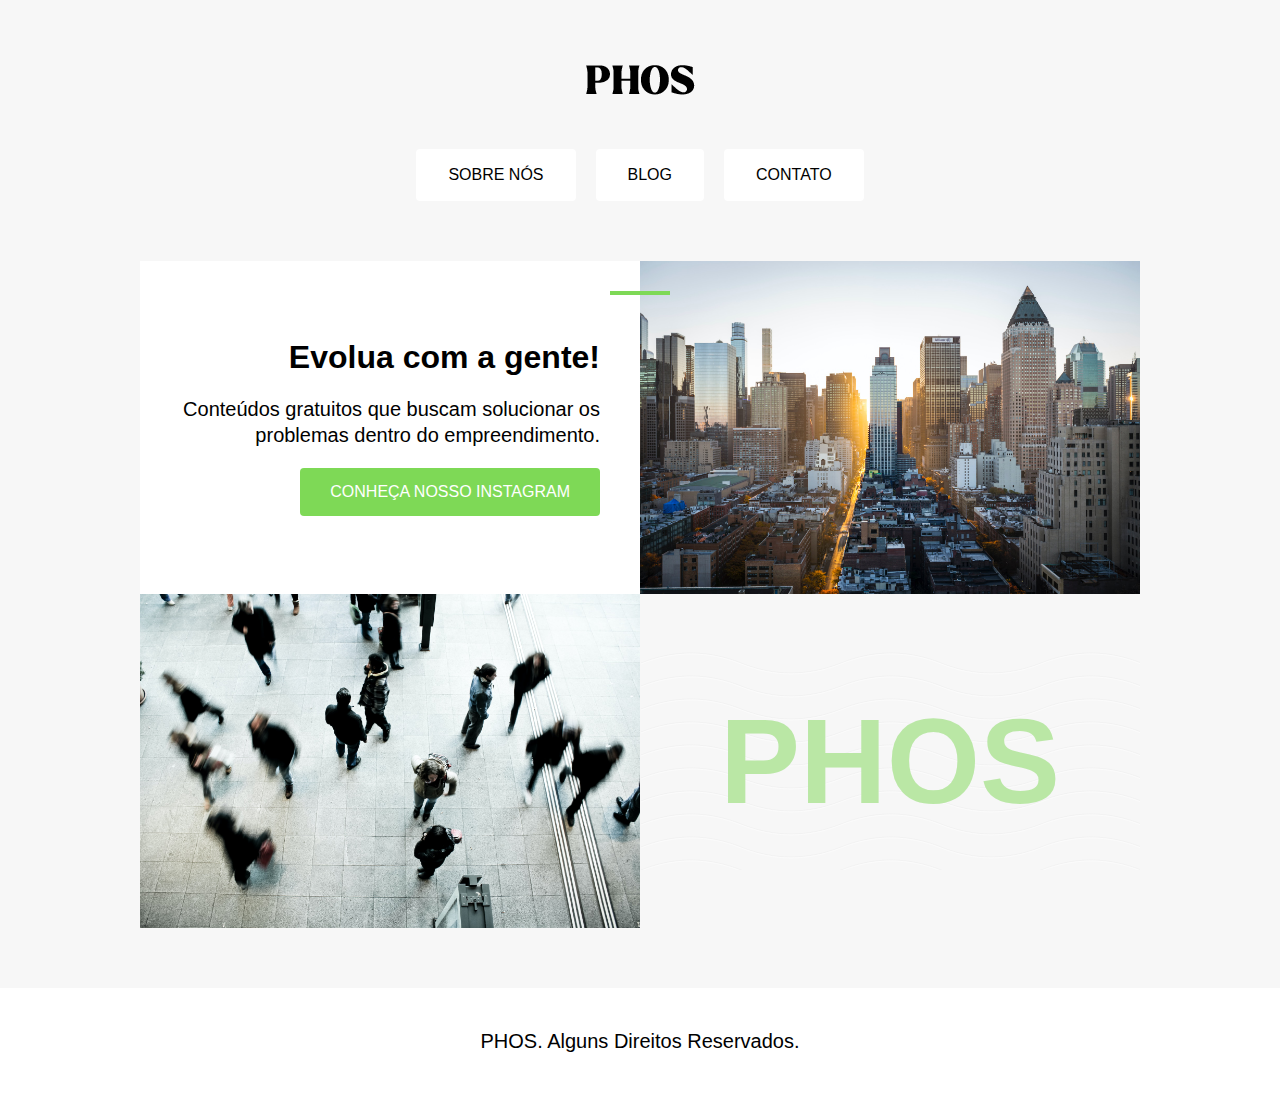
<file: index.html>
<!DOCTYPE html>
<html lang="en">

<head>
  <meta charset="UTF-8">
  <link rel="stylesheet" href="/style.css">
  <link href="style.css" rel="stylesheet" />
  <title>Phos Business</title>
  <link rel="shortcut icon" href="./Fotos/favicon.ico" type="image/x-icon">
  <meta name="viewport" content="width=device-width, initial-scale=1.0">

</head>

<body>

  <header class="header">
    <a href="index.html"><img src="./Fotos/marca.png" alt=""></a>

    <nav aria-label="primaria">
      <ul class="menu">
        <li><a href="./sobre.html">Sobre Nós</a></li>
        <li><a href="blog.html">Blog</a></li>
        <li><a href="contato.html">Contato</a></li>
      </ul>
    </nav>
  </header>

  <main class="quadro">
    <div class="evolua" aria-labelledby="label-evolua">
      <span class="detalhe"></span>
      <h1 id="label=evolua">Evolua com a gente!</h1>
      <p>Conteúdos gratuitos que buscam solucionar os problemas dentro do empreendimento.</p>
      <a class="botao" href="https://www.instagram.com/phosbusiness/" target="_blank" rel="noopener noreferrer">Conheça nosso Instagram</a>
    </div>

    <div class="image">
    <img src="./Fotos/town.jpg" alt="Imagem de prédios">
    </div>

    <div class="image">
    <img src="./Fotos/people.jpg" alt="Prédios">
    </div>

    <h2 class="subtitulo">PHOS</h2>

  </main>
  <footer class="rodape">
    <p>PHOS. Alguns Direitos Reservados.</p>
  </footer>
</body>

</html>
</file>
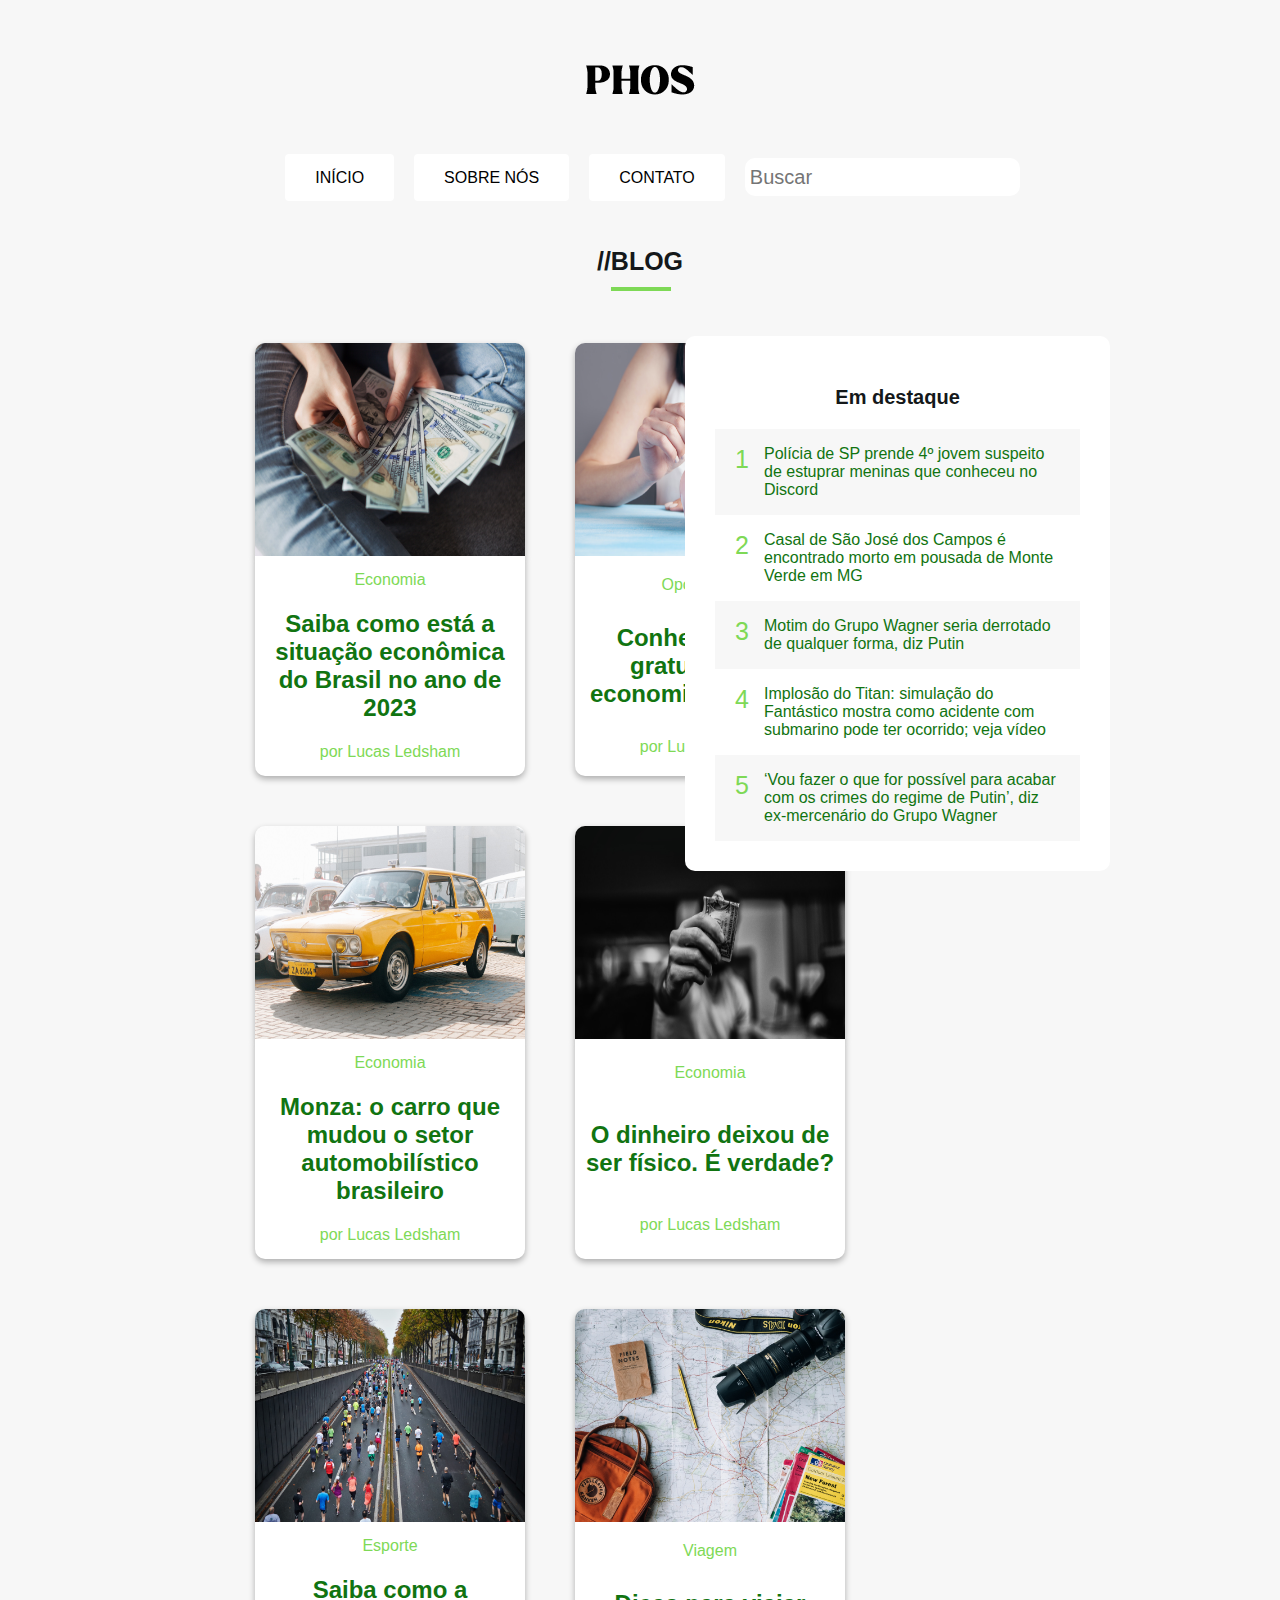
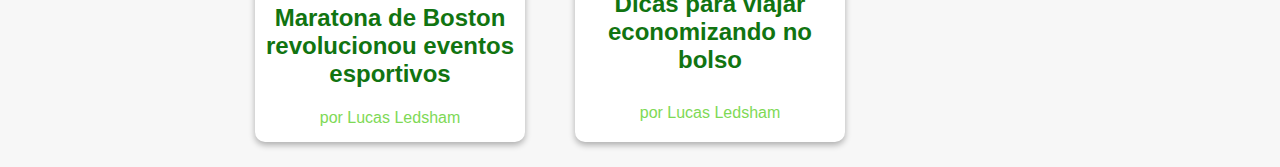
<file: blog.html>
<!DOCTYPE html>
<html lang="en">

<head>
  <meta charset="UTF-8">
  <link rel="stylesheet" href="blog.css" />
  <title>Blog</title>
  <link rel="shortcut icon" href="./Fotos/favicon.ico" type="image/x-icon">
</head>

<body>
   <header class="header">
    <a href="index.html"><img src="Fotos/marca.png" alt=""></a>

    <nav aria-label="primaria">
      <ul class="menu">
        <li><a href="index.html">Início</a></li>
        <li><a href="sobre.html">Sobre Nós</a></li>
        <li><a href="contato.html">Contato</a></li>
        <li>
          <div class="container">
            <div class="entry">
              <input type="text" required placeholder="Buscar">
            </div>
        </li>
      </ul>
    </nav>
  </header>

  <section>
    <h1 class="titulo">//Blog</h1>
  </section>

  <main class="tela">
    <div class="ordem">
      <article class="artigo">
        <a href="./Artigos/Situação Economica/situacao.html">
          <img src="Fotos/money.jpg" alt="/">
          <div class="teste">
            <span class="economia">Economia</span>
            <h2>Saiba como está a situação econômica do Brasil no ano de 2023</h2>
            <span class="economia">por Lucas Ledsham</span>
          </div>
        </a>
      </article>

      <article class="artigo">
        <a href="./Artigos/Cursos/cursos.html">
          <img src="Fotos/porquin.jpg" alt="/">
          <div class="teste">
            <span class="economia">Oportunidade</span>
            <h2>Conheça cursos gratuitos para economizar no bolso</h2>
            <span class="economia">por Lucas Ledsham</span>
          </div>
        </a>
      </article>

      <article class="artigo">
        <a href="./Artigos/Monza/monza.html">
          <img src="Fotos/monza.jpg" alt="/">
          <div class="teste">
            <span class="economia">Economia</span>
            <h2>Monza: o carro que mudou o setor automobilístico brasileiro</h2>
            <span class="economia">por Lucas Ledsham</span>
          </div>
        </a>
      </article>

      <article class="artigo">
        <a href="./Artigos/Dinheiro/dinheiro.html">
          <img src="Fotos/lucas-favre-MNXaW_ABlZY-unsplash.jpg" alt="/">
          <div class="teste">
            <span class="economia">Economia</span>
            <h2>O dinheiro deixou de ser físico. É verdade?</h2>
            <span class="economia">por Lucas Ledsham</span>
          </div>
        </a>
      </article>

      <article class="artigo">
        <a href="./Artigos/Maratona/maratona.html">
          <img src="Fotos/marathon.jpg" alt="/">
          <div class="teste">
            <span class="economia">Esporte</span>
            <h2>Saiba como a Maratona de Boston revolucionou eventos esportivos</h2>
            <span class="economia">por Lucas Ledsham</span>
          </div>
        </a>
      </article>

      <article class="artigo">
        <a href="./Artigos/Viagem/viagem.html">
          <img src="Fotos/travel.jpg" alt="/">
          <div class="teste">
            <span class="economia">Viagem</span>
            <h2>Dicas para viajar economizando no bolso</h2>
            <span class="economia">por Lucas Ledsham</span>
          </div>
        </a>
      </article>
    </div>
    <nav class="lado">
      <h3 class="destaque">Em destaque</h3>
      <ul>
        <li class="lado-style">
          <span class="numero">1</span>
          <a href="./Artigos/Amazon/amazon.html">Polícia de SP prende 4º jovem suspeito de estuprar meninas que conheceu no Discord</a>
        </li>
        <li class="lado-style">
          <span class="numero">2</span>
          <a href="./Artigos/Amazon/amazon.html">Casal de São José dos Campos é encontrado morto em pousada de Monte Verde em MG</a>
        </li>
        <li class="lado-style">
          <span class="numero">3</span>
          <a href="./Artigos/Amazon/amazon.html">Motim do Grupo Wagner seria derrotado de qualquer forma, diz Putin</a>
        </li>
        <li class="lado-style">
          <span class="numero">4</span>
          <a href="./Artigos/Amazon/amazon.html">Implosão do Titan: simulação do Fantástico mostra como acidente com submarino pode ter ocorrido; veja vídeo</a>
        </li>
        <li class="lado-style">
          <span class="numero">5</span>
          <a href="./Artigos/Amazon/amazon.html">‘Vou fazer o que for possível para acabar com os crimes do regime de Putin’, diz ex-mercenário do Grupo Wagner</a>
        </li>
      </ul>
    </nav>
  </main>

</body>

</html>
</file>
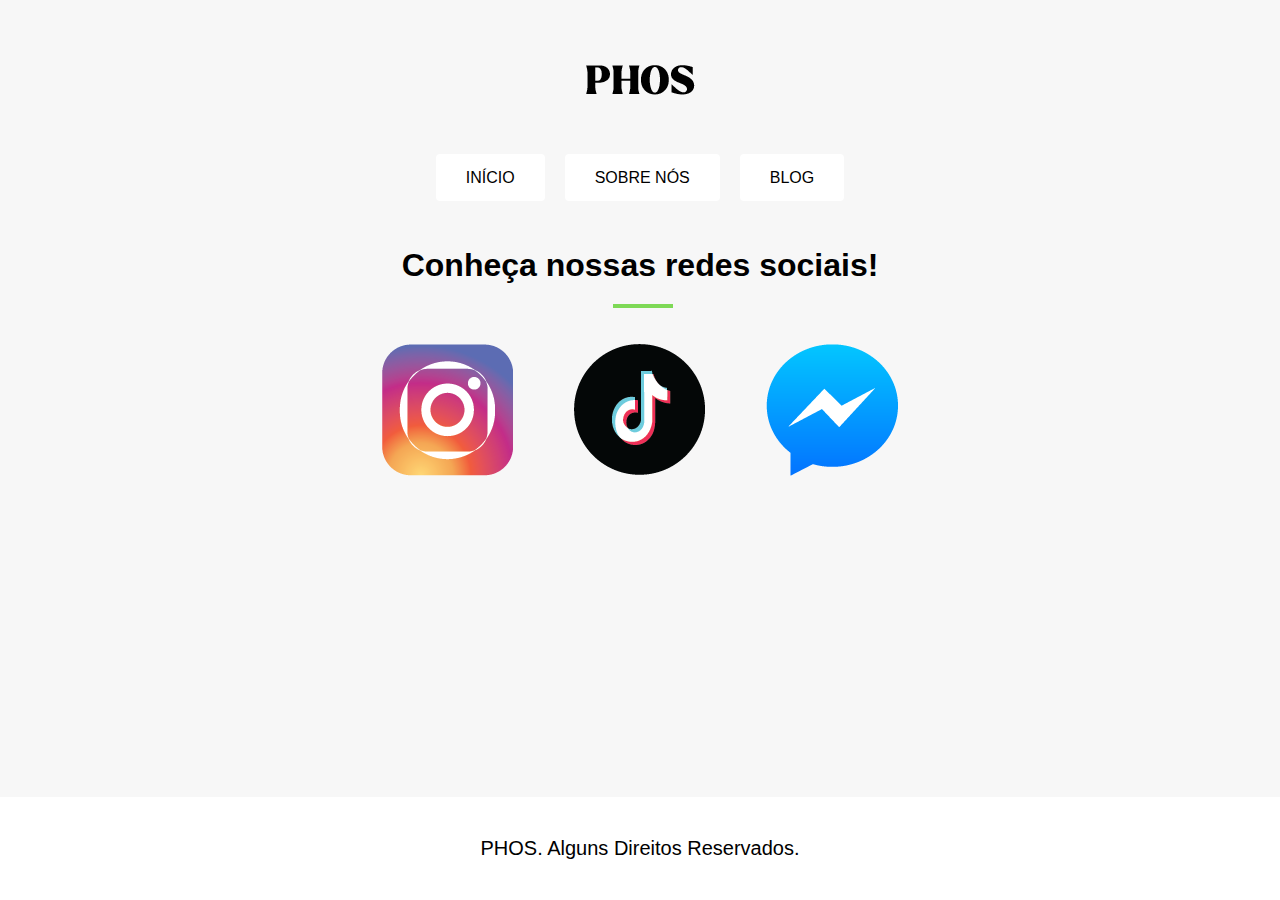
<file: contato.html>
<!DOCTYPE html>
<html lang="en">

<head>
  <meta charset="UTF-8">
  <link rel="stylesheet" href="contato.css">
  <title>Contato</title>
  <link rel="shortcut icon" href="./Fotos/favicon.ico" type="image/x-icon">
</head>

<body>
  <header class="header">
    <a href="./index.html"><img src="./Fotos/marca.png" alt=""></a>

    <nav aria-label="primaria">
      <ul class="menu">
        <li><a href="index.html">Início</a></li>
        <li><a href="sobre.html">Sobre Nós</a></li>
        <li><a href="blog.html">Blog</a></li>
      </ul>
    </nav>
  </header>

  <h1>Conheça nossas redes sociais!</h1>

  <div class="sociais">
    <span class="detalhe"></span>
    <a href="https://www.instagram.com/phosbusiness/" target="_blank" rel="noopener noreferrer"><img src="./Fotos/2.png" alt=""></a>
    <a href="https://www.instagram.com/phosbusiness/" target="_blank" rel="noopener noreferrer"><img src="./Fotos/3.png" alt=""></a>
    <a href="https://www.instagram.com/phosbusiness/" target="_blank" rel="noopener noreferrer"><img src="./Fotos/5.png" alt=""></a>
  </div>

  <footer class="rodape">
    <p>PHOS. Alguns Direitos Reservados.</p>
  </footer>
</body>

</html>
</file>
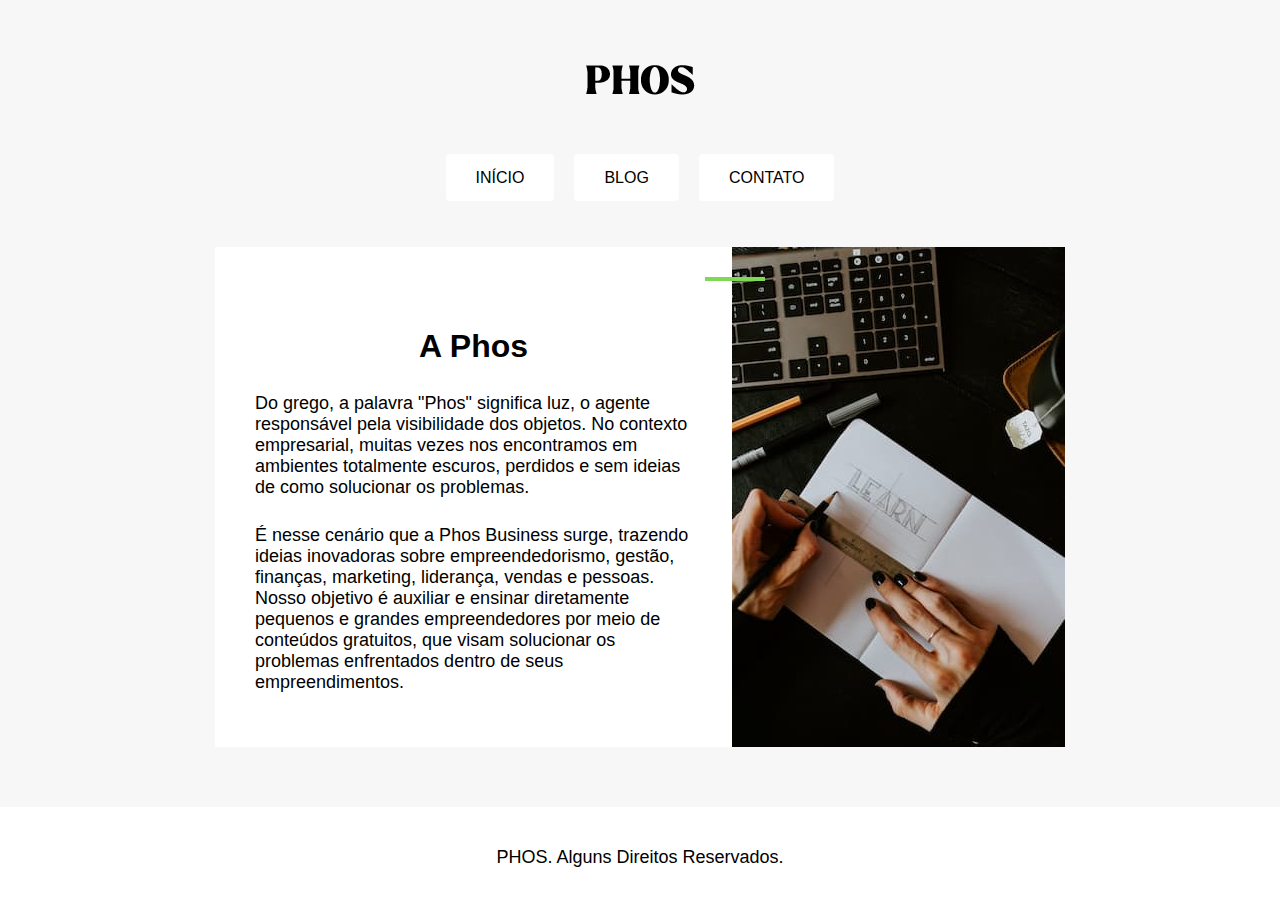
<file: sobre.html>
<!DOCTYPE html>
<html lang="en">

<head>
  <meta charset="UTF-8">
  <link rel="stylesheet" href="sobre.css">
  <title>Sobre Nós</title>
  <link rel="shortcut icon" href="./Fotos/favicon.ico" type="image/x-icon">
</head>

<body>
  <header class="header">
    <a href="./index.html"><img src="./Fotos/marca.png" alt=""></a>

    <nav aria-label="primaria">
      <ul class="menu">
        <li><a href="index.html">Início</a></li>
        <li><a href="blog.html">Blog</a></li>
        <li><a href="contato.html">Contato</a></li>
      </ul>
    </nav>
  </header>

  <div class="phos">
    <div class="descricao">
      <span class="detalhe"></span>
      <h1 class="titulo">A Phos</h1>
      <p>
Do grego, a palavra "Phos" significa luz, o agente responsável pela visibilidade dos objetos. No contexto empresarial, muitas vezes nos encontramos em ambientes totalmente escuros, perdidos e sem ideias de como solucionar os problemas.</p>
      <p>É nesse cenário que a Phos Business surge, trazendo ideias inovadoras sobre empreendedorismo, gestão, finanças, marketing, liderança, vendas e pessoas. Nosso objetivo é auxiliar e ensinar diretamente pequenos e grandes empreendedores por meio de conteúdos gratuitos, que visam solucionar os problemas enfrentados dentro de seus empreendimentos.</p>
    </div>
    <img id="learn" src="./Fotos/teste.jpg" alt="Learn">
  </div>

  <p class="rodape">PHOS. Alguns Direitos Reservados.</p>
</body>

</html>
</file>
<file: style.css>
body {
  font-family: Arial, Helvetica, sans-serif;
  background: #f7f7f7;
  margin: 0px;
  display: grid;
  gap: 60px;
  justify-items: center;
  margin-top: 60px;
}

img {
  max-width: 100%;
  display: block;
}

p,
h1,
h2 {
  margin: 0px;
}

a {
  text-decoration: none;
  text-transform: uppercase;
}

p {
  font-size: 20px;
  line-height: 1.3;
}

ul {
  margin: 0px;
  padding: 0px;
  list-style: none;
}

.header {
  display: grid;
  justify-items: center;
  gap: 40px;
}

.menu {
  display: flex;
  gap: 20px;
  flex-wrap: wrap;
  justify-content: center;
}

.menu a {
  display: block;
  background: white;
  color: black;
  padding: 15px 30px;
  border-radius: 4px;
  border: 2px solid transparent;
}

.menu a:hover {
  background: #7ed956;
  color: white;
}

.quadro {
  display: grid;
  grid-template-columns: 1fr 1fr;
  max-width: 1000px;
}

.evolua {
  background: white;
  text-align: right;
  padding: 40px;
  display: grid;
  align-content: center;
  gap: 20px;
  position: relative;
  justify-items: end;
}

.detalhe {
  height: 4px;
  width: 60px;
  background: #7ed956;
  position: absolute;
  top: 30px;
  right: -30px;
}

.botao {
  background: #7ed956;
  color: white;
  padding: 15px 30px;
  border-radius: 4px;
}

.botao:hover {
  background-color: #7eb156;
}

.image img {
  object-fit: cover;
  height: 100%;
}

.subtitulo {
  font-size: 120px;
  /* color: #c6c6c6; */
  color: #7ed956;
  opacity: 0.5;
  padding: 40px;
  text-align: center;
  align-self: center;
  background-image: url("./Fotos/onda.svg");
}

.rodape {
  background: white;
  width: 100%;
  text-align: center;
  padding: 40px;
  box-sizing: border-box;
}
</file>
<file: blog.css>
body {
  margin: 0px;
  font-family: Arial, Helvetica, sans-serif;
  background: #f7f7f7;
  display: grid;
  gap: 60px;
  margin-top: 60px;
  justify-items: center;
}

img {
  display: block;
  max-width: 100%;
}

p,
h1,
h2 {
  margin: 0px;
}

p {
  font-size: 18px;
}

ul {
  margin: 0px;
  padding: 0px;
  list-style: none;
}

a {
  text-decoration: none;
  color: rgb(17, 116, 17);
}

.header {
  display: grid;
  justify-items: center;
  gap: 60px;
}

.menu {
  display: flex;
  gap: 20px;
}

.menu a {
  background: white;
  color: black;
  padding: 15px 30px;
  border-radius: 4px;
  text-transform: uppercase;
  text-decoration: none;
}

.menu a:hover {
  background: #7ed956;
  color: white;
}

.tela {
  display: grid;
  max-width: 300px;
}

.ordem {
  display: grid;
  grid-template-columns: 1fr 1fr;
  position: absolute;
  left: 230px;
  top: 318px;
}

.artigo {
  display: grid;
  max-width: 280px;
  max-height: 800px;
  padding: 25px;
  text-align: center;
  gap: 40px;
}

.artigo img {
  border-top-left-radius: 10px;
  border-top-right-radius: 10px;
  width: 270px;
  height: 213px;
  box-shadow: 0 3px 6px rgba(0, 0, 0, 0.3);
}

.artigo:hover {
  transform: scale(1.02);
}

.teste {
  display: grid;
  background-color: white;
  border-bottom-left-radius: 10px;
  border-bottom-right-radius: 10px;
  gap: 10px;
  padding: 10px;
  max-width: 250px;
  height: 200px;
  align-items: center;
  justify-items: center;
  box-shadow: 0 3px 6px rgba(0, 0, 0, 0.3);
}

.economia {
  color: #7ed956;
}

.lado {
  background-color: white;
  padding: 30px;
  border-radius: 10px;
  position: absolute;
  right: 170px;
}

.lado-style {
  display: grid;
  grid-template-columns: 1fr 300px;
  gap: 10px 15px;
  padding: 16px;
  border-left: 4px solid transparent;
}

.lado-style a {
  color: rgb(17, 116, 17);
  font-size: 16px;
  text-decoration: none;
}

.lado-style:nth-child(odd) {
  background-color: #f7f7f7;
}

.lado-style:hover {
  border-left: 4px solid #7ed956;
}

.numero {
  font-size: 25px;
  color: #7ed956;
}

.titulo {
  font-family: "Segoe UI", Tahoma, Geneva, Verdana, sans-serif;
  font-size: 25px;
  text-transform: uppercase;
  color: rgb(20, 24, 26);
  text-align: center;
  position: relative;
}

.titulo::after {
  content: "";
  height: 4px;
  width: 60px;
  background: #7ed956;
  position: absolute;
  top: 40px;
  right: 12px;
}

.destaque {
  color: rgb(20, 24, 26);
  text-align: center;
  font-size: 1.25rem;
}

.container {
  width: 250px;
}

.entry {
  line-height: 80px;
}

input {
  position: absolute;
  outline: none;
  font-size: 1.25em;
  line-height: 30px;
  border-radius: 10px;
  border: 3.5px solid white;
  background-color: white;
  transition: 0.1s ease;
  z-index: 1111;
  top: 158px;
}

input:focus,
input:valid {
  color: #7ed956;
  border: 3.5px solid #7ed956;
}
</file>
<file: contato.css>
body {
  font-family: Arial, Helvetica, sans-serif;
  background: #f7f7f7;
  margin: 0px;
  display: grid;
  gap: 60px;
  justify-items: center;
  margin-top: 60px;
}

img {
  max-width: 100%;
  display: block;
}

p,
h1,
h2 {
  margin: 0px;
}

a {
  text-decoration: none;
  text-transform: uppercase;
}

p {
  font-size: 20px;
}

ul {
  margin: 0px;
  padding: 0px;
  list-style: none;
}

.header {
  display: grid;
  justify-items: center;
  gap: 60px;
}

.menu {
  display: flex;
  gap: 20px;
}

.menu a {
  background: white;
  color: black;
  padding: 15px 30px;
  border-radius: 4px;
}

.menu a:hover {
  background: #7ed956;
  color: white;
}

.sociais {
  display: grid;
  grid-template-columns: 1fr 1fr 1fr;
  gap: 60px;
  position: relative;
}

.detalhe {
  height: 4px;
  width: 60px;
  background: #7ed956;
  position: absolute;
  top: -40px;
  right: 225px;
}

.rodape {
  background: white;
  width: 100%;
  text-align: center;
  padding: 40px;
  box-sizing: border-box;
  position: absolute;
  bottom: 0px;
}
</file>
<file: sobre.css>
body {
  margin: 0px;
  font-family: Arial, Helvetica, sans-serif;
  background: #f7f7f7;
  display: grid;
  gap: 60px;
  margin-top: 60px;
  justify-items: center;
}

img {
  display: block;
  max-width: 100%;
}

p,
h1,
h2 {
  margin: 0px;
}

p {
  font-size: 18px;
}

ul {
  margin: 0px;
  padding: 0px;
  list-style: none;
}

.header {
  display: grid;
  justify-items: center;
  gap: 60px;
}

.menu {
  display: flex;
  gap: 20px;
}

.menu a {
  background: white;
  color: black;
  padding: 15px 30px;
  border-radius: 4px;
  text-transform: uppercase;
  text-decoration: none;
}

.menu a:hover {
  background: #7ed956;
  color: white;
}

.phos {
  display: flex;
  max-width: 850px;
  justify-items: center;
  position: relative;
}

.phos::before {
  content: "";
  background-color: #7ed956;
  height: 4px;
  width: 60px;
  position: absolute;
  top: 30px;
  right: 300px;
}

.descricao {
  background: white;
  text-align: start;
  padding: 40px;
  display: grid;
  gap: 0px;
  align-items: center;
}

.titulo {
  text-align: center;
}

.rodape {
  background: white;
  width: 100%;
  text-align: center;
  padding: 40px;
  box-sizing: border-box;
}
</file>
